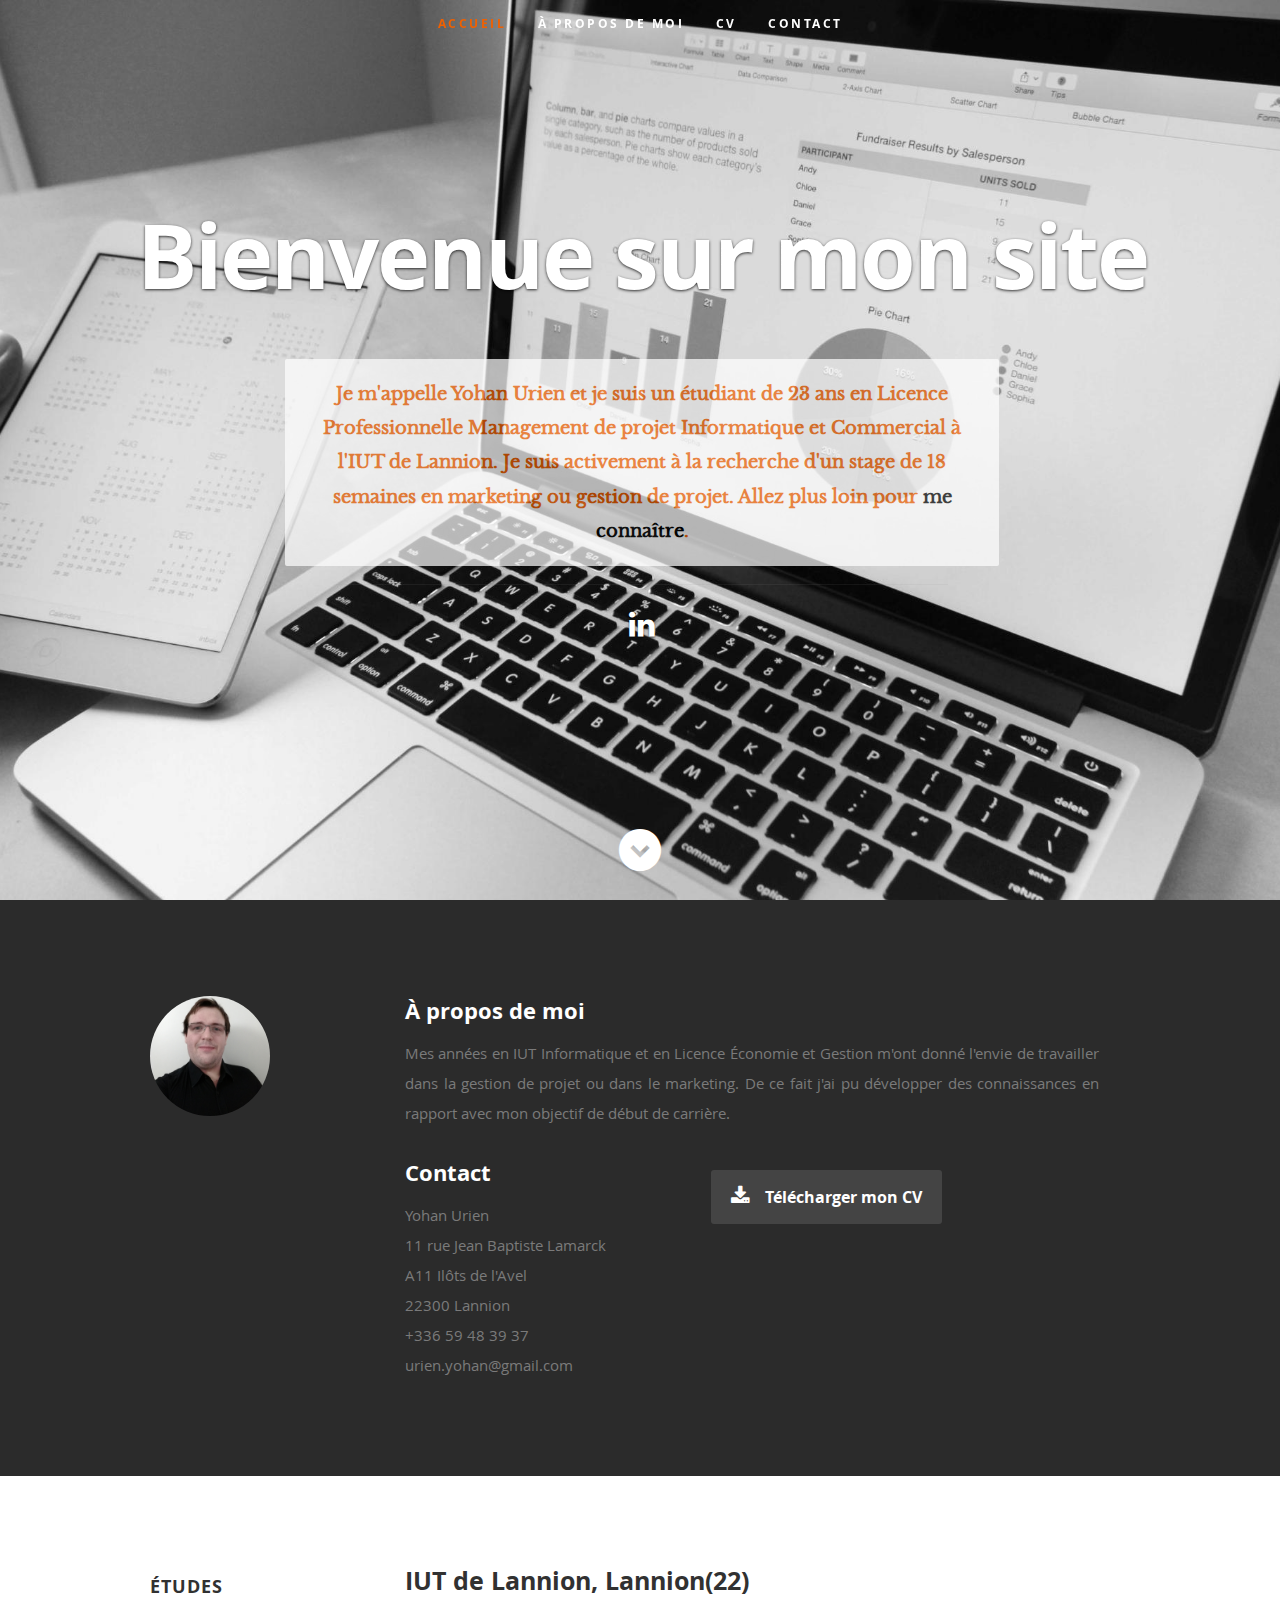
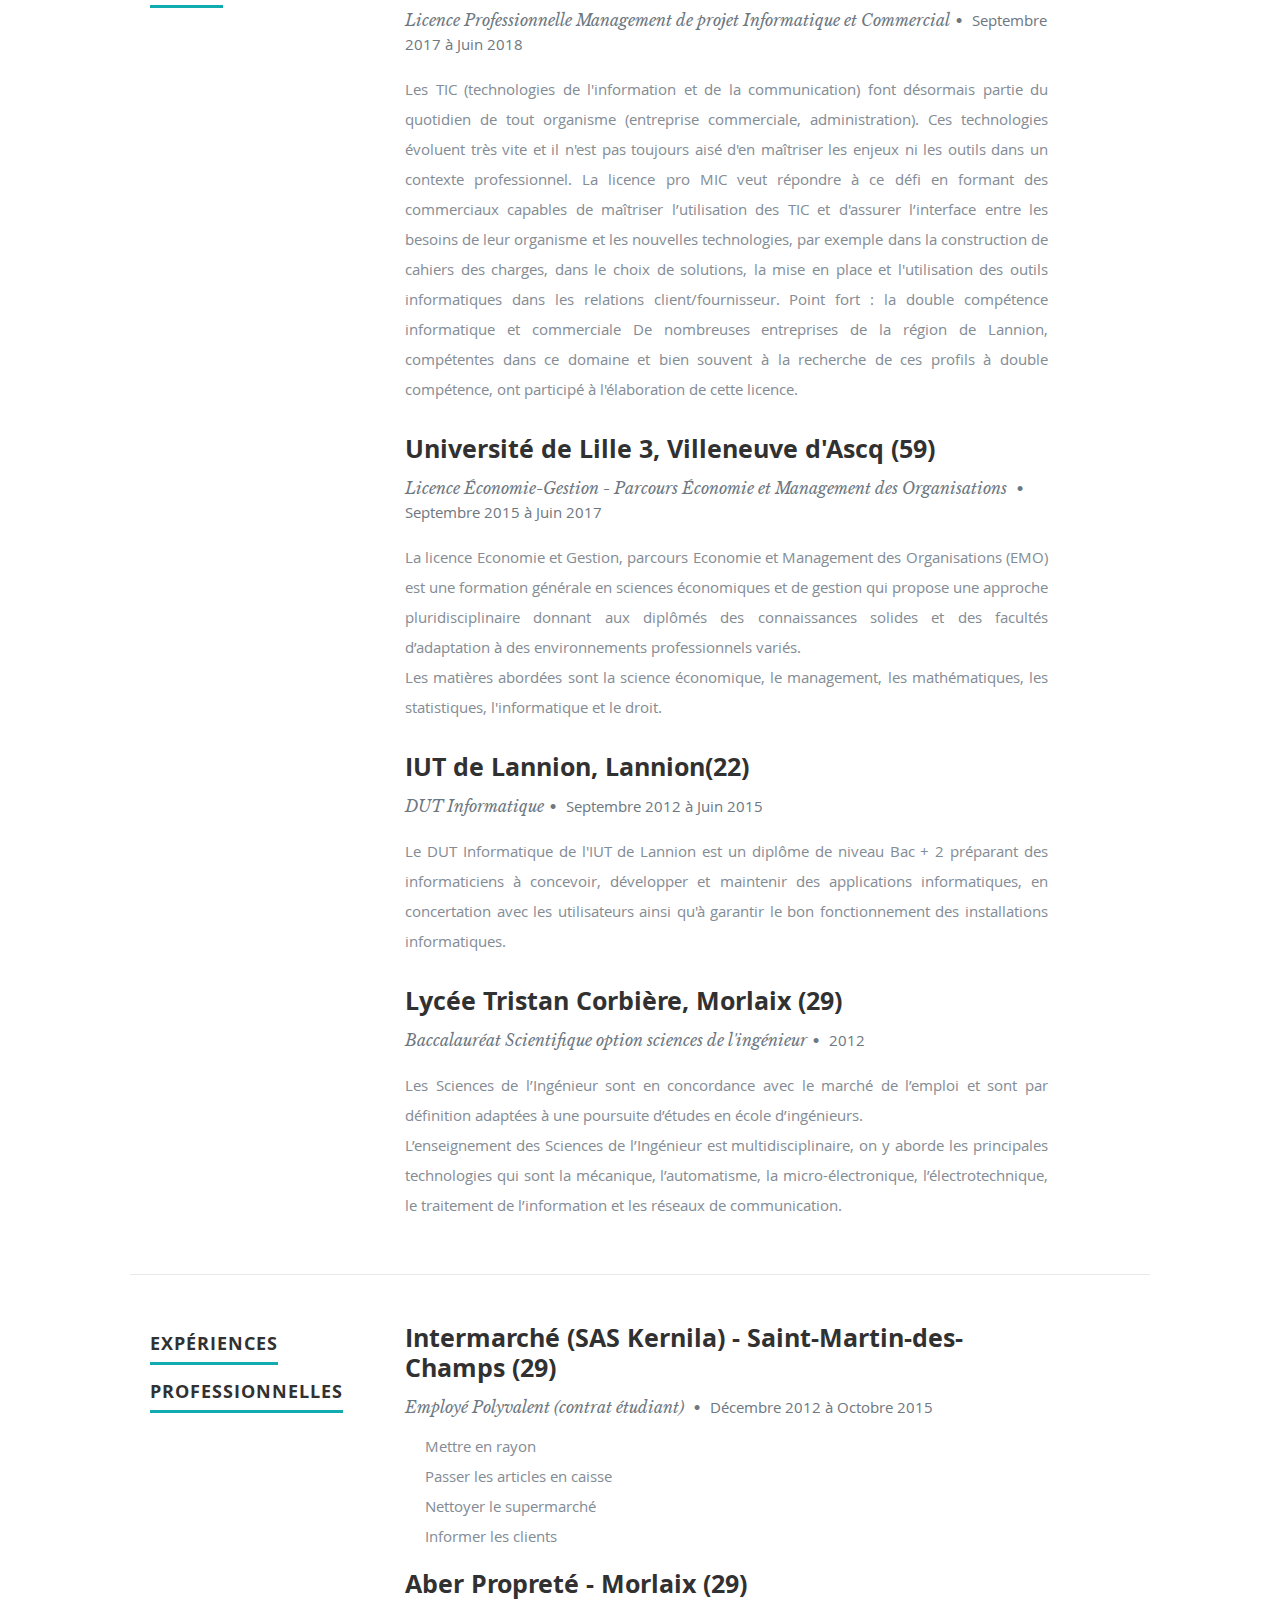
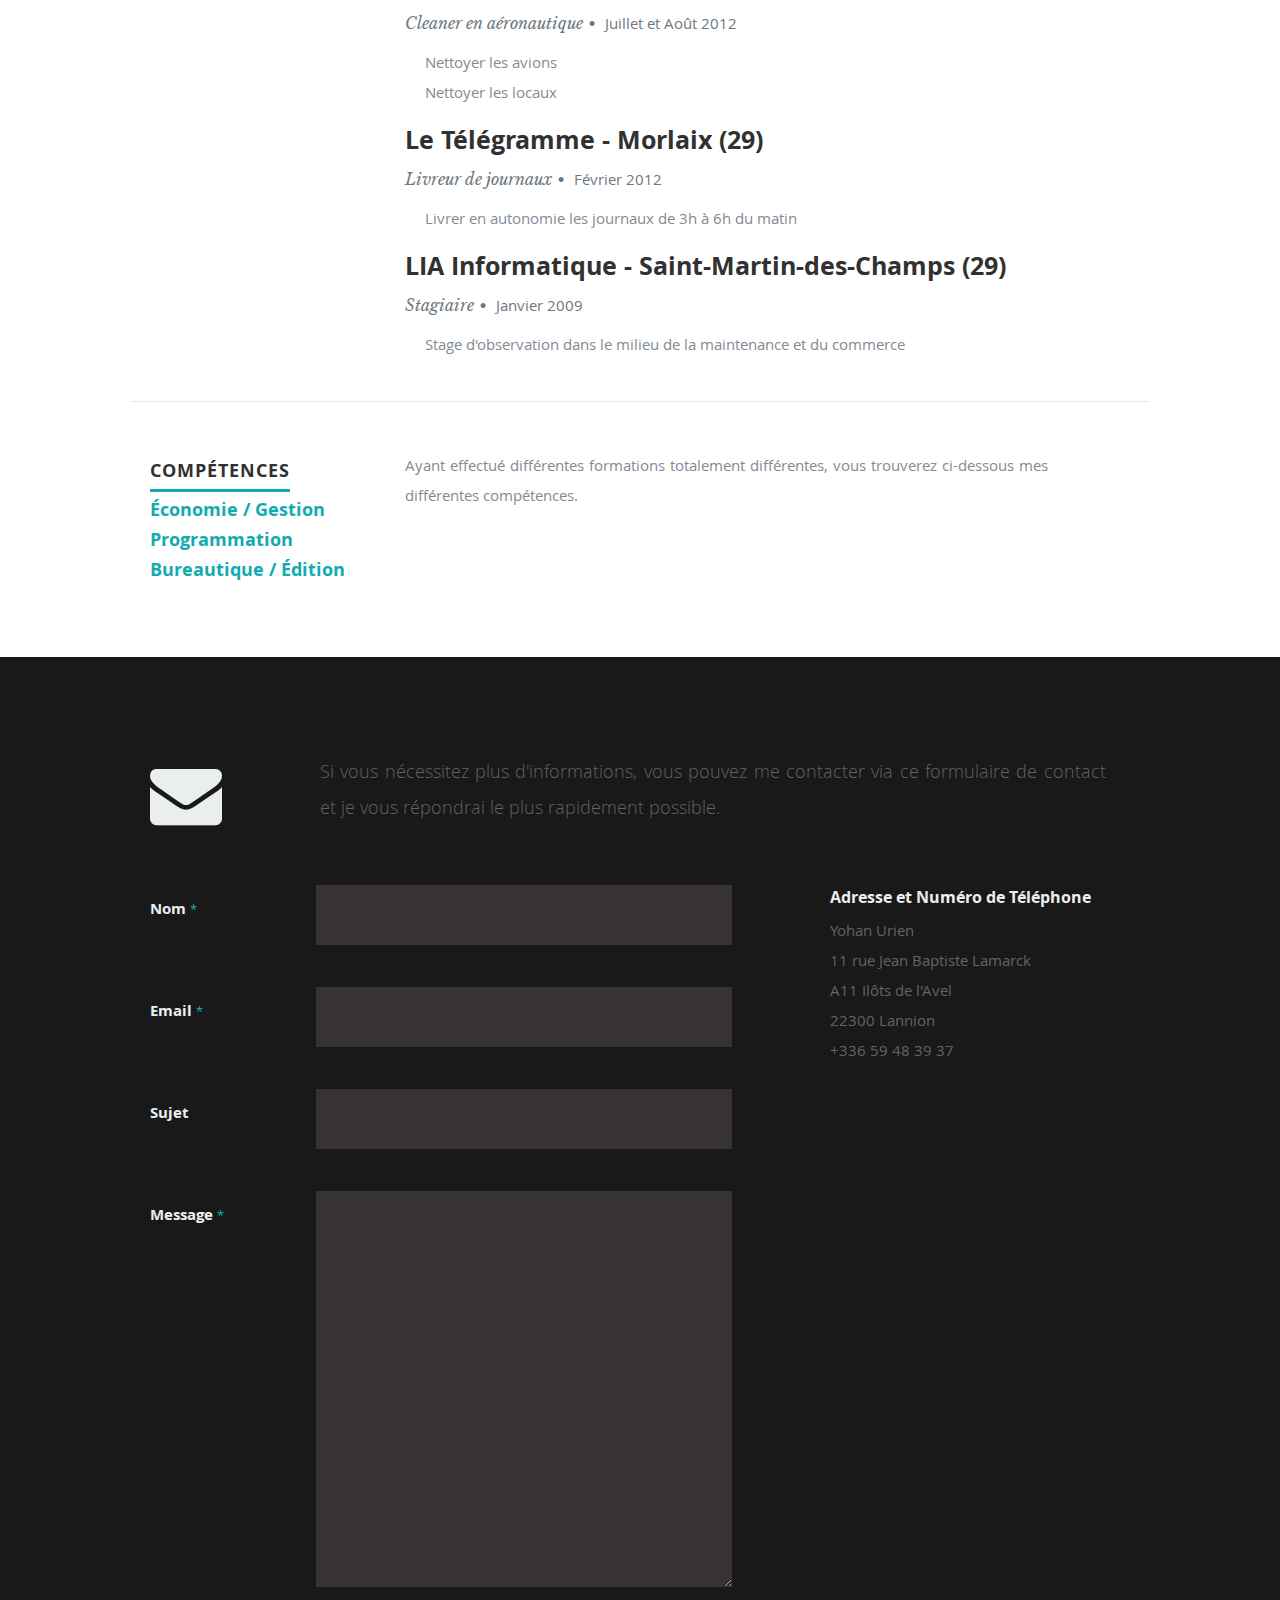
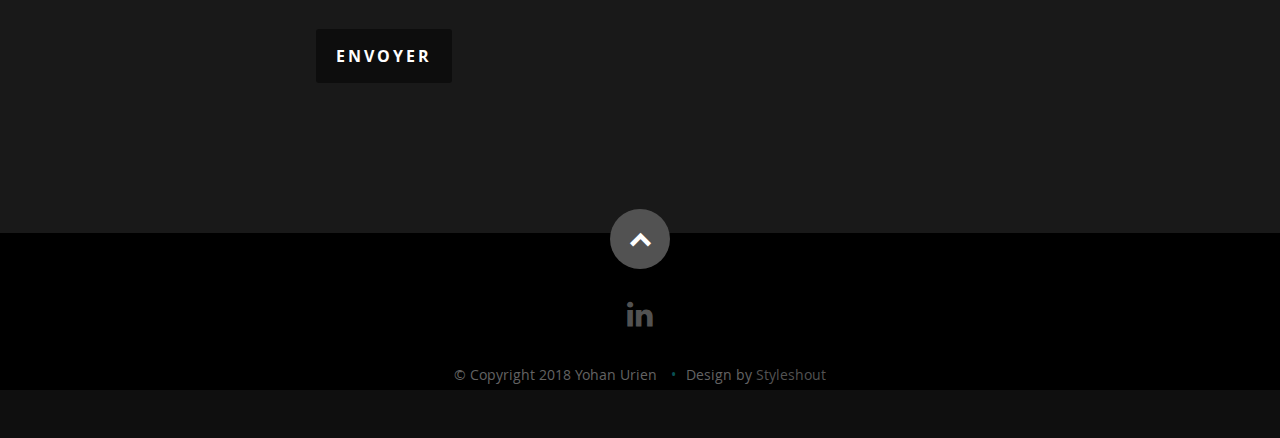
<file: index.html>
<!DOCTYPE html>
<!--[if lt IE 8 ]><html class="no-js ie ie7" lang="en"> <![endif]-->
<!--[if IE 8 ]><html class="no-js ie ie8" lang="en"> <![endif]-->
<!--[if (gte IE 8)|!(IE)]><!--><html class="no-js" lang="en"> <!--<![endif]-->
<head>

   <!--- Basic Page Needs
   ================================================== -->
   <meta charset="utf-8">
	<title>Site de Yohan Urien</title>
	<meta name="description" content="">
	<meta name="author" content="">

   <!-- Mobile Specific Metas
   ================================================== -->
	<meta name="viewport" content="width=device-width, initial-scale=1, maximum-scale=1">

	<!-- CSS
    ================================================== -->
   <link rel="stylesheet" href="css/default.css">
   <link rel="stylesheet" href="css/layout.css">
   <link rel="stylesheet" href="css/media-queries.css">
   <link rel="stylesheet" href="css/magnific-popup.css">

   <!-- Script
   ================================================== -->
	<script src="js/modernizr.js"></script>

   <!-- Favicons
	================================================== -->
	<link rel="shortcut icon" href="favicon.png" >

</head>

<body>

   <!-- Header
   ================================================== -->
   <header id="home">

      <nav id="nav-wrap">

         <a class="mobile-btn" href="#nav-wrap" title="Show navigation">Show navigation</a>
	      <a class="mobile-btn" href="#" title="Hide navigation">Hide navigation</a>

         <ul id="nav" class="nav">
            <li class="current"><a class="smoothscroll" href="#home">Accueil</a></li>
            <li><a class="smoothscroll" href="#about">À propos de moi</a></li>
	         <li><a class="smoothscroll" href="#resume">CV</a></li>
            <!--<li><a class="smoothscroll" href="#portfolio">Projets</a></li>
            <li><a class="smoothscroll" href="#testimonials">Testimonials</a></li>-->
            <li><a class="smoothscroll" href="#contact">Contact</a></li>
         </ul> <!-- end #nav -->

      </nav> <!-- end #nav-wrap -->

      <div class="row banner">
         <div class="banner-text">
            <h1 class="responsive-headline">Bienvenue sur mon site</h1>
            <h3>Je m'appelle Yohan Urien et je suis un étudiant de 23 ans en Licence Professionnelle Management de projet Informatique
		    		et Commercial à l'IUT de Lannion. Je suis activement à la recherche d'un stage de 18 semaines
		    		en marketing ou gestion de projet. Allez plus loin pour 
		    <a class="smoothscroll" href="#about">me connaître</a>.</h3>
            <hr />
            <ul class="social">
              <!-- <li><a href="https://www.facebook.com/yohan.urien"><i class="fa fa-facebook"></i></a></li>-->
               <!--<li><a href="https://twitter.com/yohan_urien"><i class="fa fa-twitter"></i></a></li>-->
               <!--<li><a href="#"><i class="fa fa-google-plus"></i></a></li>-->
               <li><a href="https://fr.linkedin.com/in/yohan-urien-6b908885"><i class="fa fa-linkedin"></i></a></li>
               <!--<li><a href="#"><i class="fa fa-instagram"></i></a></li>-->
               <!--<li><a href="#"><i class="fa fa-dribbble"></i></a></li>-->
               <!--<li><a href="#"><i class="fa fa-skype"></i></a></li>-->
            </ul>
         </div>
      </div>

      <p class="scrolldown">
         <a class="smoothscroll" href="#about"><i class="icon-down-circle"></i></a>
      </p>

   </header> <!-- Header End -->


   <!-- About Section
   ================================================== -->
   <section id="about">

      <div class="row">

         <div class="three columns">

            <img class="profile-pic"  src="images/profilepic.jpg" alt="" />

         </div>

         <div class="nine columns main-col">

            <h2>À propos de moi</h2>

            <p align="justify">Mes années en IUT Informatique et en Licence Économie et Gestion m'ont donné l'envie de
		    travailler dans la gestion de projet ou dans le marketing. De ce fait j'ai pu développer des connaissances
		    en rapport avec mon objectif de début de carrière.
            </p>

            <div class="row">

               <div class="columns contact-details">

                  <h2>Contact</h2>
                  <p class="address">
						   <span>Yohan Urien</span><br>
						   <span>11 rue Jean Baptiste Lamarck<br>
							  A11 Ilôts de l'Avel<br>
						         22300 Lannion
                     </span><br>
						   <span>+336 59 48 39 37</span><br>
                     <span>urien.yohan@gmail.com</span>
					   </p>

               </div>

               <div class="columns download">
                  <p>
                     <a href="./ressources/cv.pdf" target="_blank" class="button"><i class="fa fa-download"></i>Télécharger mon CV</a>
                  </p>
               </div>

            </div> <!-- end row -->

         </div> <!-- end .main-col -->

      </div>

   </section> <!-- About Section End-->


   <!-- Resume Section
   ================================================== -->
   <section id="resume">

      <!-- Education
      ----------------------------------------------- -->
      <div class="row education">

         <div class="three columns header-col">
            <h1><span>Études</span></h1>
         </div>

         <div class="nine columns main-col">
		 
	<div class="row item">

               <div class="twelve columns">

                  <h3>IUT de Lannion, Lannion(22)</h3>
                  <p class="info">Licence Professionnelle Management de projet Informatique et Commercial<span>&bull;</span> <em class="date">Septembre 2017 à Juin 2018</em></p>

                  <p align='justify'>
 			Les TIC (technologies de l'information et de la communication) font désormais partie du quotidien de tout organisme 
			  (entreprise commerciale, administration). Ces technologies évoluent très vite et il n'est pas toujours
			  aisé d'en maîtriser les enjeux ni les outils dans un contexte professionnel.

			La licence pro MIC veut répondre à ce défi en formant des commerciaux capables de maîtriser l’utilisation
			  des TIC et d'assurer l’interface entre les besoins de leur organisme et les nouvelles technologies, 
			  par exemple dans la construction de cahiers des charges, dans le choix de solutions, la mise en place 
			  et l'utilisation des outils informatiques dans les relations client/fournisseur.

			Point fort : la double compétence informatique et commerciale
			De nombreuses entreprises de la région de Lannion, compétentes dans ce domaine et bien souvent à la 
			  recherche de ces profils à double compétence, ont participé à l'élaboration de cette licence.

		       </p>
               </div>
		</div>

            <div class="row item">

               <div class="twelve columns">

                  <h3>Université de Lille 3, Villeneuve d'Ascq (59)</h3>
                  <p class="info">Licence Économie-Gestion - Parcours Économie et Management des Organisations <span>&bull;</span> <em class="date">Septembre 2015 à Juin 2017</em></p>

                  <p align='justify'>
                  La licence Economie et Gestion, parcours Economie et Management des Organisations (EMO) est une formation générale
				  en sciences économiques et de gestion qui propose une approche pluridisciplinaire donnant aux diplômés des connaissances
				  solides et des facultés d’adaptation à des environnements professionnels variés. <br>
				  Les matières abordées sont la science économique, le management, les mathématiques, les statistiques, l'informatique et le droit.
                  </p>

               </div>

            </div> <!-- item end -->

            <div class="row item">

               <div class="twelve columns">

                  <h3>IUT de Lannion, Lannion(22)</h3>
                  <p class="info">DUT Informatique<span>&bull;</span> <em class="date">Septembre 2012 à Juin 2015</em></p>

                  <p align='justify'>
                  Le DUT Informatique de l'IUT de Lannion est un diplôme de niveau Bac + 2 préparant des informaticiens à concevoir,
				  développer et maintenir des applications informatiques, en concertation avec les utilisateurs ainsi qu'à garantir
				  le bon fonctionnement des installations informatiques.
                  </p>

               </div>

            </div> <!-- item end -->
			            <div class="row item">

               <div class="twelve columns">

                  <h3>Lycée Tristan Corbière, Morlaix (29)</h3>
                  <p class="info">Baccalauréat Scientifique option sciences de l'ingénieur<span>&bull;</span> <em class="date">2012</em></p>

                  <p align='justify'>
                  Les Sciences de l’Ingénieur sont en concordance avec le marché de l’emploi et sont par définition adaptées à une poursuite d’études en école d’ingénieurs. <br>
				  L’enseignement des Sciences de l’Ingénieur est multidisciplinaire, on y aborde les principales technologies qui sont la mécanique, l’automatisme, la micro-électronique, 
				  l’électrotechnique, le traitement de l’information et les réseaux de communication.
                  </p>

               </div>

            </div> <!-- item end -->

         </div> <!-- main-col end -->

      </div> <!-- End Education -->


      <!-- Work
      ----------------------------------------------- -->
      <div class="row work">

         <div class="three columns header-col">
            <h1><span>Expériences<br><br>Professionnelles</span></h1>
         </div>

         <div class="nine columns main-col">

            <div class="row item">

               <div class="twelve columns">

                  <h3>Intermarché (SAS Kernila) - Saint-Martin-des-Champs (29)</h3>
                  <p class="info">Employé Polyvalent (contrat étudiant) <span>&bull;</span> <em class="date">Décembre 2012 à Octobre 2015</em></p>

                  <ul>
					<li><dd>Mettre en rayon</li>
					<li><dd>Passer les articles en caisse</li>
					<li><dd>Nettoyer le supermarché</li>
					<li><dd>Informer les clients</li>
                  </ul>

               </div>

            </div> <!-- item end -->

            <div class="row item">

               <div class="twelve columns">

                  <h3>Aber Propreté - Morlaix (29)</h3>
                  <p class="info">Cleaner en aéronautique<span>&bull;</span> <em class="date">Juillet et Août 2012</em></p>

                  <ul>
                  <li><dd>Nettoyer les avions</li>
				  <li><dd>Nettoyer les locaux</li>
                  </ul>

               </div>

            </div> <!-- item end -->
			<div class="row item">

               <div class="twelve columns">

                  <h3>Le Télégramme - Morlaix (29)</h3>
                  <p class="info">Livreur de journaux<span>&bull;</span> <em class="date">Février 2012</em></p>

                  <ul>
                  <li><dd>Livrer en autonomie les journaux de 3h à 6h du matin</li>
                  </ul>

               </div>

            </div> <!-- item end -->
			<div class="row item">

               <div class="twelve columns">

                  <h3>LIA Informatique - Saint-Martin-des-Champs (29)</h3>
                  <p class="info">Stagiaire<span>&bull;</span> <em class="date">Janvier 2009</em></p>

                  <ul>
                  <li><dd>Stage d'observation dans le milieu de la maintenance et du commerce</li>
                  </ul>

               </div>

            </div> <!-- item end -->

         </div> <!-- main-col end -->

      </div> <!-- End Work -->


      <!-- Skills
      ----------------------------------------------- -->
	  
      <div class="row skill">

         <div class="three columns header-col">
            <h1><span>Compétences</span></h1>
			<h5><span><a href="" onclick="javascript:visibilite('id1'); return false;">Économie / Gestion</a></span></h5>
			<h5><span><a href="" onclick="javascript:visibilite('id2'); return false;">Programmation</a></span></h5>
			<h5><span><a href="" onclick="javascript:visibilite('id3'); return false;">Bureautique / Édition</a></span></h5>

         </div>

        <div class="nine columns main-col">

            <p align='justify'>Ayant effectué différentes formations totalement différentes, vous trouverez
			ci-dessous mes différentes compétences.
            </p>

						<div class="bars" id="id1" style=display:none>

							<ul class="skills">
								<li><span class="bar-expand microec"></span><em>Microéconomie</em></li>
								<li><span class="bar-expand macroec"></span><em>Macroéconomie</em></li>
								<li><span class="bar-expand gestionComm"></span><em>Gestion Commerciale</em></li>
								<li><span class="bar-expand managementEnt"></span><em>Management d'entreprise</em></li>
								<li><span class="bar-expand comptaEnt"></span><em>Comptabilité des entreprises</em></li><br>
							</ul>

						</div><!-- end skill-bars -->
						
						<div class="bars" id="id2" style=display:none>

							<ul class="skills">
								<li><span class="bar-expand wordpress"></span><em>Wordpress</em></li>
								<li><span class="bar-expand css"></span><em>CSS</em></li>
								<li><span class="bar-expand html5"></span><em>HTML5</em></li>
								<li><span class="bar-expand jquery"></span><em>Javascript/jQuery</em></li><br>
								<li><span class="bar-expand php"></span><em>PHP</em></li><br>
								<li><span class="bar-expand java"></span><em>Java</em></li><br>
								<li><span class="bar-expand c"></span><em>C</em></li><br>
								<li><span class="bar-expand bash"></span><em>Bash</em></li><br>
								<li><span class="bar-expand python"></span><em>Python</em></li><br>

							</ul>

						</div><!-- end skill-bars -->
						
						<div class="bars" id="id3" style=display:none>

							<ul class="skills">
								<li><span class="bar-expand mWord"></span><em>Microsoft Word</em></li>
								<li><span class="bar-expand mExcel"></span><em>Microsoft Excel</em></li>
								<li><span class="bar-expand mPowerpoint"></span><em>Microsoft Powerpoint</em></li>
								<li><span class="bar-expand photoshop"></span><em>Photoshop</em></li>
								<li><span class="bar-expand adobe-premiere"></span><em>Adobe Premiere Pro</em></li><br>
							</ul>

						</div><!-- end skill-bars -->


			</div> <!-- main-col end -->

      </div> <!-- End skills -->

   </section> <!-- Resume Section End-->




   <!-- Contact Section
   ================================================== -->
   <section id="contact">

         <div class="row section-head">

            <div class="two columns header-col">

               <h1><span>Contactez moi.</span></h1>

            </div>

            <div class="ten columns">

                  <p class="lead" align="justify">Si vous nécessitez plus d'informations, vous pouvez me contacter via ce 
				  formulaire de contact et je vous répondrai le plus rapidement possible.
                  </p>

            </div>

         </div>

         <div class="row">

            <div class="eight columns">

               <!-- form -->
               <form action="" method="post" id="contactForm" name="contactForm">
					<fieldset>

                  <div>
						   <label for="contactName">Nom <span class="required">*</span></label>
						   <input type="text" value="" size="35" id="contactName" name="contactName">
                  </div>

                  <div>
						   <label for="contactEmail">Email <span class="required">*</span></label>
						   <input type="text" value="" size="35" id="contactEmail" name="contactEmail">
                  </div>

                  <div>
						   <label for="contactSubject">Sujet</label>
						   <input type="text" value="" size="35" id="contactSubject" name="contactSubject">
                  </div>

                  <div>
                     <label for="contactMessage">Message <span class="required">*</span></label>
                     <textarea cols="50" rows="15" id="contactMessage" name="contactMessage"></textarea>
                  </div>

                  <div>
                     <button class="submit">Envoyer</button>
                     <span id="image-loader">
                        <img alt="" src="images/loader.gif">
                     </span>
                  </div>

					</fieldset>
				   </form> <!-- Form End -->

               <!-- contact-warning -->
               <div id="message-warning"> Erreur lors de l'envoi</div>
               <!-- contact-success -->
				   <div id="message-success">
                  <i class="fa fa-check"></i>Votre message a été envoyé !<br>
				   </div>

            </div>


            <aside class="four columns footer-widgets">

               <div class="widget widget_contact">

					   <h4>Adresse et Numéro de Téléphone</h4>
					   <p class="address">
						   Yohan Urien<br>
						   11 rue Jean Baptiste Lamarck<br>
						   A11 Ilôts de l'Avel<br>
						   22300 Lannion<br>
						   <span>+336 59 48 39 37</span>
					   </p>
		  		     </h4>

				   </div>

               <!--<div class="widget widget_tweets">

                  <h4 class="widget-title">Latest Tweets</h4>

                  <ul id="twitter">
                     <li>
                        <span>
                        This is Photoshop's version  of Lorem Ipsum. Proin gravida nibh vel velit auctor aliquet.
                        Aenean sollicitudin, lorem quis bibendum auctor, nisi elit consequat ipsum
                        <a href="#">http://t.co/CGIrdxIlI3</a>
                        </span>
                        <b><a href="#">2 Days Ago</a></b>
                     </li>
                     <li>
                        <span>
                        Sed ut perspiciatis unde omnis iste natus error sit voluptatem accusantium doloremque laudantium, totam rem aperiam,
                        eaque ipsa quae ab illo inventore veritatis et quasi
                        <a href="#">http://t.co/CGIrdxIlI3</a>
                        </span>
                        <b><a href="#">3 Days Ago</a></b>
                     </li>
                  </ul>

		         </div>-->

            </aside>

      </div>

   </section> <!-- Contact Section End-->


   <!-- footer
   ================================================== -->
   <footer>

      <div class="row">

         <div class="twelve columns">

            <ul class="social-links">
               <!--<li><a href="https://www.facebook.com/yohan.urien"><i class="fa fa-facebook"></i></a></li>-->
               <!--<li><a href="https://twitter.com/yohan_urien"><i class="fa fa-twitter"></i></a></li>-->
               <!--<li><a href="#"><i class="fa fa-google-plus"></i></a></li>-->
               <li><a href="https://fr.linkedin.com/in/yohan-urien-6b908885"><i class="fa fa-linkedin"></i></a></li>
               <!--<li><a href="#"><i class="fa fa-instagram"></i></a></li>-->
               <!--<li><a href="#"><i class="fa fa-dribbble"></i></a></li>-->
               <!--<li><a href="#"><i class="fa fa-skype"></i></a></li>-->
            </ul>

            <ul class="copyright">
               <li>&copy; Copyright 2018 Yohan Urien</li>
               <li>Design by <a title="Styleshout" href="http://www.styleshout.com/">Styleshout</a></li>   
            </ul>

         </div>

         <div id="go-top"><a class="smoothscroll" title="Back to Top" href="#home"><i class="icon-up-open"></i></a></div>

      </div>

   </footer> <!-- Footer End-->

   <!-- Java Script
   ================================================== -->
   <script src="http://ajax.googleapis.com/ajax/libs/jquery/1.10.2/jquery.min.js"></script>
   <script>window.jQuery || document.write('<script src="js/jquery-1.10.2.min.js"><\/script>')</script>
   <script type="text/javascript" src="js/jquery-migrate-1.2.1.min.js"></script>

   <script src="js/jquery.flexslider.js"></script>
   <script src="js/waypoints.js"></script>
   <script src="js/jquery.fittext.js"></script>
   <script src="js/magnific-popup.js"></script>
   <script src="js/init.js"></script>

</body>

</html>
</file>
<file: css/default.css>
/*
=====================================================================
*   Ceevee v1.0 Default Stylesheet
*   url: styleshout.com
*   03-17-2014
=====================================================================

TOC:
a. Webfonts and Icon fonts
b. Reset
c. Default Styles
   1. Basic
   2. Typography
   3. Links
   4. Images
   5. Buttons
   6. Forms
d. Grid
e. Others
   1. Clearing
   2. Misc

=====================================================================  */

/* ------------------------------------------------------------------ */
/* a. Webfonts and Icon fonts
 ------------------------------------------------------------------ */

@import url("fonts.css");
@import url("fontello/css/fontello.css");
@import url("font-awesome/css/font-awesome.min.css");

/* ------------------------------------------------------------------
/* b. Reset
      Adapted from:
      Normalize.css - https://github.com/necolas/normalize.css/
      HTML5 Doctor Reset - html5doctor.com/html-5-reset-stylesheet/
/* ------------------------------------------------------------------ */

html, body, div, span, object, iframe,
h1, h2, h3, h4, h5, h6, p, blockquote, pre,
abbr, address, cite, code,
del, dfn, em, img, ins, kbd, q, samp,
small, strong, sub, sup, var,
b, i,
dl, dt, dd, ol, ul, li,
fieldset, form, label, legend,
table, caption, tbody, tfoot, thead, tr, th, td,
article, aside, canvas, details, figcaption, figure,
footer, header, hgroup, menu, nav, section, summary,
time, mark, audio, video {
   margin: 0;
   padding: 0;
   border: 0;
   outline: 0;
   font-size: 100%;
   vertical-align: baseline;
   background: transparent;
}

/* Countdown ----------------------------------------------------------------------------------------------*/
	
/* ----------------------------------------------------------------------------------------------------------------- */


article,aside,details,figcaption,figure,
footer,header,hgroup,menu,nav,section {
   display: block;
}

audio,
canvas,
video {
   display: inline-block;
}

audio:not([controls]) {
   display: none;
   height: 0;
}

[hidden] { display: none; }

code, kbd, pre, samp {
   font-family: monospace, serif;
   font-size: 1em;
}

pre {
   white-space: pre;
   white-space: pre-wrap;
   word-wrap: break-word;
}

blockquote, q { quotes: &#8220 &#8220; }

blockquote:before, blockquote:after,
q:before, q:after {
   content: '';
   content: none;
}

ins {
   background-color: #ff9;
   color: #000;
   text-decoration: none;
}

mark {
   background-color: #A7F4F6;
   color: #555;
}

del { text-decoration: line-through; }

abbr[title], dfn[title] {
   border-bottom: 1px dotted;
   cursor: help;
}

table {
   border-collapse: collapse;
   border-spacing: 0;
}


/* ------------------------------------------------------------------ */
/* c. Default and Basic Styles
      Adapted from:
      Skeleton CSS Framework - http://www.getskeleton.com/
      Typeplate Typographic Starter Kit - http://typeplate.com/
/* ------------------------------------------------------------------ */

/*  1. Basic  ------------------------------------------------------- */

*,
*:before,
*:after {
   -moz-box-sizing: border-box;
   -webkit-box-sizing: border-box;
   box-sizing: border-box;
}

html {
   font-size: 62.5%;
   -webkit-font-smoothing: antialiased;
}

body {
   background: #fff;
   font-family: 'opensans-regular', sans-serif;
   font-weight: normal;
   font-size: 15px;
   line-height: 30px;
	color: #838C95;

   -webkit-font-smoothing: antialiased; /* Fix for webkit rendering */
	-webkit-text-size-adjust: 100%;
}

/*  2. Typography
       Vertical rhythm with leading derived from 6
--------------------------------------------------------------------- */

h1, h2, h3, h4, h5, h6 {
   color: #313131;
	font-family: 'opensans-bold', sans-serif;
   font-weight: normal;
}
h1 a, h2 a, h3 a, h4 a, h5 a, h6 a { font-weight: inherit; }
h1 { font-size: 38px; line-height: 42px; margin-bottom: 12px; letter-spacing: -1px; }
h2 { font-size: 28px; line-height: 36px; margin-bottom: 6px; }
h3 { font-size: 22px; line-height: 30px; margin-bottom: 12px; }
h4 { font-size: 20px; line-height: 30px; margin-bottom: 6px; }
h5 { font-size: 18px; line-height: 30px; }
h6 { font-size: 14px; line-height: 30px; }
.subheader { }

p { margin: 0 0 30px 0; }
p img { margin: 0; }
p.lead {
   font: 19px/36px 'opensans-light', sans-serif;
   margin-bottom: 18px;
}

/* for 'em' and 'strong' tags, font-size and line-height should be same with
the body tag due to rendering problems in some browsers */
em { font: 15px/30px 'opensans-italic', sans-serif; }
strong, b { font: 15px/30px 'opensans-bold', sans-serif; }
small { font-size: 11px; line-height: inherit; }

/*	Blockquotes */
blockquote {
   margin: 30px 0px;
   padding-left: 40px;
   position: relative;
}
blockquote:before {
   content: "\201C";
   opacity: 0.45;
   font-size: 80px;
   line-height: 0px;
   margin: 0;
   font-family: arial, sans-serif;

   position: absolute;
   top:  30px;
	left: 0;
}
blockquote p {
   font-family: 'librebaskerville-italic', serif;
   padding: 0;
   font-size: 18px;
   line-height: 36px;
}
blockquote cite {
   display: block;
   font-size: 12px;
   font-style: normal;
   line-height: 18px;
}
blockquote cite:before { content: "\2014 \0020"; }
blockquote cite a,
blockquote cite a:visited { color: #8B9798; border: none }

/* ---------------------------------------------------------------------
/*  Pull Quotes Markup
/*
    <aside class="pull-quote">
		<blockquote>
			<p></p>
		</blockquote>
	 </aside>
/*
/* --------------------------------------------------------------------- */
.pull-quote {
   position: relative;
	padding: 18px 30px 18px 0px;
}
.pull-quote:before,
.pull-quote:after {
	height: 1em;
	opacity: 0.45;
	position: absolute;
	font-size: 80px;
   font-family: Arial, Sans-Serif;
}
.pull-quote:before {
	content: "\201C";
	top:  33px;
	left: 0;
}
.pull-quote:after {
	content: '\201D';
	bottom: -33px;
	right: 0;
}
.pull-quote blockquote {
   margin: 0;
}
.pull-quote blockquote:before {
   content: none;
}

/* Abbreviations */
abbr {
   font-family: 'opensans-bold', sans-serif;
	font-variant: small-caps;
	text-transform: lowercase;
   letter-spacing: .5px;
	color: gray;
}
abbr:hover { cursor: help; }

/* drop cap */
.drop-cap:first-letter {
	float: left;
	margin: 0;
	padding: 14px 6px 0 0;
	font-size: 84px;
	font-family: /* Copperplate */ 'opensans-bold', sans-serif;
   line-height: 60px;
	text-indent: 0;
	background: transparent;
	color: inherit;
}

hr { border: solid #E3E3E3; border-width: 1px 0 0; clear: both; margin: 11px 0 30px; height: 0; }


/*  3. Links  ------------------------------------------------------- */

a, a:visited {
   text-decoration: none;
   outline: 0;
   color: #11ABB0;

   -webkit-transition: color .3s ease-in-out;
   -moz-transition: color .3s ease-in-out;
   -o-transition: color .3s ease-in-out;
   transition: color .3s ease-in-out;
}
a:hover, a:focus { color: #313131; }
p a, p a:visited { line-height: inherit; }


/*  4. List  --------------------------------------------------------- */

ul, ol { margin-bottom: 24px; margin-top: 12px; }
ul { list-style: none outside; }
ol { list-style: decimal; }
ol, ul.square, ul.circle, ul.disc { margin-left: 30px; }
ul.square { list-style: square outside; }
ul.circle { list-style: circle outside; }
ul.disc { list-style: disc outside; }
ul ul, ul ol,
ol ol, ol ul { margin: 6px 0 6px 30px; }
ul ul li, ul ol li,
ol ol li, ol ul li { margin-bottom: 6px; }
li { line-height: 18px; margin-bottom: 12px; }
ul.large li { }
li p { }

/* ---------------------------------------------------------------------
/*  Stats Tab Markup

    <ul class="stats-tabs">
		<li><a href="#">[value]<b>[name]</b></a></li>
	 </ul>

    Extend this object into your markup.
/*
/* --------------------------------------------------------------------- */
.stats-tabs {
   padding: 0;
   margin: 24px 0;
}
.stats-tabs li {
	display: inline-block;
	margin: 0 10px 18px 0;
	padding: 0 10px 0 0;
	border-right: 1px solid #ccc;
}
.stats-tabs li:last-child {
	margin: 0;
	padding: 0;
	border: none;
}
.stats-tabs li a {
	display: inline-block;
	font-size: 22px;
	font-family: 'opensans-bold', sans-serif;
   border: none;
   color: #313131;
}
.stats-tabs li a:hover {
   color:#11ABB0;
}
.stats-tabs li a b {
	display: block;
	margin: 6px 0 0 0;
	font-size: 13px;
	font-family: 'opensans-regular', sans-serif;
   color: #8B9798;
}

/* definition list */
dl { margin: 12px 0; }
dt { margin: 0; color:#11ABB0; }
dd { margin: 0 0 0 20px; }

/* Lining Definition Style Markup */
.lining dt,
.lining dd {
	display: inline;
	margin: 0;
}
.lining dt + dt:before,
.lining dd + dt:before {
	content: "\A";
	white-space: pre;
}
.lining dd + dd:before {
	content: ", ";
}
.lining dd:before {
	content: ": ";
	margin-left: -0.2em;
}

/* Dictionary Definition Style Markup */
.dictionary-style dt {
	display: inline;
	counter-reset: definitions;
}
.dictionary-style dt + dt:before {
	content: ", ";
	margin-left: -0.2em;
}
.dictionary-style dd {
	display: block;
	counter-increment: definitions;
}
.dictionary-style dd:before {
	content: counter(definitions, decimal) ". ";
}

/* Pagination */
.pagination {
   margin: 36px auto;
   text-align: center;
}
.pagination ul li {
   display: inline-block;
   margin: 0;
   padding: 0;
}
.pagination .page-numbers {
   font: 15px/18px 'opensans-bold', sans-serif;
   display: inline-block;
   padding: 6px 10px;
   margin-right: 3px;
   margin-bottom: 6px;
	color: #6E757C;
	background-color: #E6E8EB;

	-webkit-transition: all 200ms ease-in-out;
	-moz-transition: all 200ms ease-in-out;
	-o-transition: all 200ms ease-in-out;
	-ms-transition: all 200ms ease-in-out;
	transition: all 200ms ease-in-out;

   -moz-border-radius: 3px;
   -webkit-border-radius: 3px;
   -khtml-border-radius: 3px;
	border-radius: 3px;
}
.pagination .page-numbers:hover {
   background: #838A91;
   color: #fff;
}
.pagination .current,
.pagination .current:hover {
   background-color: #11ABB0;
   color: #fff;
}
.pagination .inactive,
.pagination .inactive:hover {
   background-color: #E6E8EB;
	color: #A9ADB2;
}
.pagination .prev, .pagination .next {}

/*  5. Images  --------------------------------------------------------- */

img {
   max-width: 100%;
   height: auto;
}
img.pull-right { margin: 12px 0px 0px 18px; }
img.pull-left { margin: 12px 18px 0px 0px; }

/*  6. Buttons  --------------------------------------------------------- */

.button,
.button:visited,
button,
input[type="submit"],
input[type="reset"],
input[type="button"] {
   font: 16px/30px 'opensans-bold', sans-serif;
   background: #11ABB0;
   display: inline-block;
	text-decoration: none;
   letter-spacing: 0;
   color: #fff;
	padding: 12px 20px;
	margin-bottom: 18px;
   border: none;
   cursor: pointer;
   height: auto;

   -webkit-transition: all .2s ease-in-out;
	-moz-transition: all .2s ease-in-out;
	-o-transition: all .2s ease-in-out;
	-ms-transition: all .2s ease-in-out;
	transition: all .2s ease-in-out;

   -moz-border-radius: 3px;
   -webkit-border-radius: 3px;
   -khtml-border-radius: 3px;
   border-radius: 3px;
}

.button:hover,
button:hover,
input[type="submit"]:hover,
input[type="reset"]:hover,
input[type="button"]:hover {
   background: #3d4145;
   color: #fff;
}

.button:active,
button:active,
input[type="submit"]:active,
input[type="reset"]:active,
input[type="button"]:active {
   background: #3d4145;
   color: #fff;
}

.button.full-width,
button.full-width,
input[type="submit"].full-width,
input[type="reset"].full-width,
input[type="button"].full-width {
	width: 100%;
	padding-left: 0 !important;
	padding-right: 0 !important;
	text-align: center;
}

/* Fix for odd Mozilla border & padding issues */
button::-moz-focus-inner,
input::-moz-focus-inner {
    border: 0;
    padding: 0;
}


/*  7. Forms  --------------------------------------------------------- */

form { margin-bottom: 24px; }
fieldset { margin-bottom: 24px; }

input[type="text"],
input[type="password"],
input[type="email"],
textarea,
select {
   display: block;
   padding: 18px 15px;
   margin: 0 0 24px 0;
   border: 0;
   outline: none;
   vertical-align: middle;
   min-width: 225px;
	max-width: 100%;
   font-size: 15px;
   line-height: 24px;
	color: #647373;
	background: #D3D9D9;

}

/* select { padding: 0;
   width: 220px;
   } */

input[type="text"]:focus,
input[type="password"]:focus,
input[type="email"]:focus,
textarea:focus {
   color: #B3B7BC;
	background-color: #3d4145;
}

textarea { min-height: 220px; }

label,
legend {
   font: 16px/24px 'opensans-bold', sans-serif;
	margin: 12px 0;
   color: #3d4145;
   display: block;
}
label span,
legend span {
	color: #8B9798;
   font: 14px/24px 'opensans-regular', sans-serif;
}

input[type="checkbox"],
input[type="radio"] {
    font-size: 15px;
    color: #737373;
}

input[type="checkbox"] { display: inline; }

/* ------------------------------------------------------------------ */
/* d. Grid
---------------------------------------------------------------------
   gutter = 40px.
/* ------------------------------------------------------------------ */

/* default
--------------------------------------------------------------- */
.row {
   width: 96%;
   max-width: 1020px;
   margin: 0 auto;
}
/* fixed width for IE8 */
.ie .row { width: 1000px ; }

.narrow .row { max-width: 980px; }

.row .row { width: auto; max-width: none; margin: 0 -20px; }

/* row clearing */
.row:before,
.row:after {
    content: " ";
    display: table;
}
.row:after {
    clear: both;
}

.column, .columns {
   position: relative;
   padding: 0 20px;
   min-height: 1px;
   float: left;
}
.column.centered, .columns.centered  {
    float: none;
    margin: 0 auto;
}

/* removed gutters */
.row.collapsed > .column,
.row.collapsed > .columns,
.column.collapsed, .columns.collapsed  { padding: 0; }

[class*="column"] + [class*="column"]:last-child { float: right; }
[class*="column"] + [class*="column"].end { float: right; }

/* column widths */
.row .one         { width: 8.33333%; }
.row .two         { width: 16.66667%; }
.row .three       { width: 25%; }
.row .four        { width: 33.33333%; }
.row .five        { width: 41.66667%; }
.row .six         { width: 50%; }
.row .seven       { width: 58.33333%; }
.row .eight       { width: 66.66667%; }
.row .nine        { width: 75%; }
.row .ten         { width: 83.33333%; }
.row .eleven      { width: 91.66667%; }
.row .twelve      { width: 100%; }

/* Offsets */
.row .offset-1    { margin-left: 8.33333%; }
.row .offset-2    { margin-left: 16.66667%; }
.row .offset-3    { margin-left: 25%; }
.row .offset-4    { margin-left: 33.33333%; }
.row .offset-5    { margin-left: 41.66667%; }
.row .offset-6    { margin-left: 50%; }
.row .offset-7    { margin-left: 58.33333%; }
.row .offset-8    { margin-left: 66.66667%; }
.row .offset-9    { margin-left: 75%; }
.row .offset-10   { margin-left: 83.33333%; }
.row .offset-11   { margin-left: 91.66667%; }

/* Push/Pull */
.row .push-1      { left: 8.33333%; }
.row .pull-1      { right: 8.33333%; }
.row .push-2      { left: 16.66667%; 	}
.row .pull-2      { right: 16.66667%; }
.row .push-3      { left: 25%; }
.row .pull-3      { right: 25%;	}
.row .push-4      { left: 33.33333%; }
.row .pull-4      { right: 33.33333%; }
.row .push-5      { left: 41.66667%; }
.row .pull-5      { right: 41.66667%; }
.row .push-6      { left: 50%; }
.row .pull-6      { right: 50%; }
.row .push-7      { left: 58.33333%; }
.row .pull-7      { right: 58.33333%; }
.row .push-8      { left: 66.66667%; 	}
.row .pull-8      { right: 66.66667%; }
.row .push-9      { left: 75%; }
.row .pull-9      { right: 75%; }
.row .push-10     { left: 83.33333%; }
.row .pull-10     { right: 83.33333%; }
.row .push-11     { left: 91.66667%; }
.row .pull-11     { right: 91.66667%; }

/* block grids
--------------------------------------------------------------------- */
.bgrid-sixths [class*="column"]   { width: 16.66667%; }
.bgrid-quarters [class*="column"] { width: 25%; }
.bgrid-thirds [class*="column"]   { width: 33.33333%; }
.bgrid-halves [class*="column"]   { width: 50%; }

[class*="bgrid"] [class*="column"] + [class*="column"]:last-child { float: left; }

/* Left clearing for block grid columns - columns that changes width in
different screen sizes. Allows columns with different heights to align
properly.
--------------------------------------------------------------------- */
.first { clear: left; }   /* first column in default screen */
.s-first { clear: none; } /* first column in smaller screens */

/* smaller screens
--------------------------------------------------------------- */
@media only screen and (max-width: 900px) {

   /* block grids on small screens */
   .s-bgrid-sixths [class*="column"]   { width: 16.66667%; }
   .s-bgrid-quarters [class*="column"] { width: 25%; }
   .s-bgrid-thirds [class*="column"]   { width: 33.33333%; }
   .s-bgrid-halves [class*="column"]   { width: 50%; }

   /* block grids left clearing */
   .first { clear: none; }
   .s-first { clear: left; }

}

/* mobile wide/smaller tablets
--------------------------------------------------------------- */
@media only screen and (max-width: 767px) {

   .row {
	   width: 460px;
	   margin: 0 auto;
      padding: 0;
	}
   .column, .columns {
	   width: auto !important;
	   float: none;
	   margin-left: 0;
	   margin-right: 0;
      padding: 0 30px;
   }
   .row .row { width: auto; max-width: none; margin: 0 -30px; }

   [class*="column"] + [class*="column"]:last-child { float: none; }
   [class*="bgrid"] [class*="column"] + [class*="column"]:last-child { float: none; }

   /* Offsets */
   .row .offset-1    { margin-left: 0%; }
   .row .offset-2    { margin-left: 0%; }
   .row .offset-3    { margin-left: 0%; }
   .row .offset-4    { margin-left: 0%; }
   .row .offset-5    { margin-left: 0%; }
   .row .offset-6    { margin-left: 0%; }
   .row .offset-7    { margin-left: 0%; }
   .row .offset-8    { margin-left: 0%; }
   .row .offset-9    { margin-left: 0%; }
   .row .offset-10   { margin-left: 0%; }
   .row .offset-11   { margin-left: 0%; }
}

/* mobile narrow
--------------------------------------------------------------- */
@media only screen and (max-width: 460px) {

   .row { width: auto; }

}

/* larger screens
--------------------------------------------------------------- */
@media screen and (min-width: 1200px) {

   .wide .row { max-width: 1180px; }

}

/* ------------------------------------------------------------------ */
/* e. Others
/* ------------------------------------------------------------------ */

/*  1. Clearing
    (http://nicolasgallagher.com/micro-clearfix-hack/
--------------------------------------------------------------------- */

.cf:before,
.cf:after {
    content: " ";
    display: table;
}
.cf:after {
    clear: both;
}

/*  2. Misc -------------------------------------------------------- */

.remove-bottom { margin-bottom: 0 !important; }
.half-bottom { margin-bottom: 12px !important; }
.add-bottom { margin-bottom: 24px !important; }
.no-border { border: none; }

.text-center  { text-align: center !important; }
.text-left    { text-align: left !important; }
.text-right   { text-align: right !important; }
.pull-left    { float: left !important; }
.pull-right   { float: right !important; }
.align-center {
	margin-left: auto !important;
	margin-right: auto !important;
	text-align: center !important;
}
</file>
<file: css/layout.css>
/*
=====================================================================
*   Ceevee v1.0 Layout Stylesheet
*   url: styleshout.com
*   03-18-2014
=====================================================================

   TOC:
   a. General Styles
   b. Header Styles
   c. About Section
   d. Resume Section
   e. Portfolio Section
   f. Call To Action Section
   g. Testimonials Section
   h. Contact Section
   i. Footer

===================================================================== */

/* ------------------------------------------------------------------ */
/* a. General Styles
/* ------------------------------------------------------------------ */

body { background: #0f0f0f; }

/* ------------------------------------------------------------------ */
/* b. Header Styles
/* ------------------------------------------------------------------ */

header {
   position: relative;
   height: 800px;
   min-height: 500px;
   width: 100%;
   background: #161415 url(../images/header-background.jpg) no-repeat top center;
   background-size: cover !important;
	-webkit-background-size: cover !important;
   text-align: center;
   overflow: hidden;
}

/* vertically center banner section */
header:before {
   content: '';
   display: inline-block;
   vertical-align: middle;
   height: 100%;
}
header .banner {
   display: inline-block;
   vertical-align: middle;
   margin: 0 auto;
   width: 85%;
   padding-bottom: 30px;s
   text-align: center;
}

header .banner-text { width: 100%; }
header .banner-text h1 {
   font: 90px/1.1em 'opensans-bold', sans-serif;
   color: #fff;
   letter-spacing: -2px;
   margin: 0 auto 18px auto;
   text-shadow: 0px 1px 3px rgba(0, 0, 0, .8);
}
header .banner-text h3 {
    font: 18px/1.9em 'librebaskerville-regular', serif;
    color: #F06000;
    margin: 0 auto;
    width: 70%;
    background: #fff;
    padding: 1em;
    opacity: 0.7;
    border-radius: 2px;
    font-weight: bold;
    margin-top: 3em;
}
header .banner-text h3 span,
header .banner-text h3 a {
   color: #000;
}
header .banner-text h3 ombreTitre{
	text-shadow: #000000 1px 1px, #000000 -1px 1px, #000000 -1px -1px, #000000 1px -1px;
}
header .banner-text hr {
   width: 60%;
   margin: 18px auto 24px auto;
   border-color: #2F2D2E;
   border-color: rgba(150, 150, 150, .1);
}

/* header social links */
header .social {
   margin: 24px 0;
   padding: 0;
   font-size: 30px;
   text-shadow: 0px 1px 2px rgba(0, 0, 0, .8);
}
header .social li {
   display: inline-block;
   margin: 0 15px;
   padding: 0;
}
header .social li a { color: #fff; }
header .social li a:hover { color: #11ABB0; }

/* scrolldown link */
header .scrolldown a {
   position: absolute;
   bottom: 30px;
   left: 50%;
   margin-left: -29px;
   color: #fff;
   display: block;
   height: 42px;
   width: 42px;
   font-size: 42px;
   line-height: 42px;
   color: #fff;
   border-radius: 100%;

   -webkit-transition: all .3s ease-in-out;
   -moz-transition: all .3s ease-in-out;
   -o-transition: all .3s ease-in-out;
   transition: all .3s ease-in-out;
}
header .scrolldown a:hover { color: #11ABB0; }

/* primary navigation
--------------------------------------------------------------------- */
#nav-wrap ul, #nav-wrap li, #nav-wrap a {
	 margin: 0;
	 padding: 0;
	 border: none;
	 outline: none;
}

/* nav-wrap */
#nav-wrap {
   font: 12px 'opensans-bold', sans-serif;
   width: 100%;
   text-transform: uppercase;
   letter-spacing: 2.5px;
   margin: 0 auto;
   z-index: 100;
   position: fixed;
   left: 0;
   top: 0;
}
.opaque { background-color: #333; }

/* hide toggle button */
#nav-wrap > a.mobile-btn { display: none; }

ul#nav {
   min-height: 48px;
   width: auto;

   /* center align the menu */
   text-align: center;
}
ul#nav li {
   position: relative;
   list-style: none;
   height: 48px;
   display: inline-block;
}

/* Links */
ul#nav li a {

/* 8px padding top + 8px padding bottom + 32px line-height = 48px */

   display: inline-block;
   padding: 8px 13px;
   line-height: 32px;
	text-decoration: none;
   text-align: left;
   color: #fff;

	-webkit-transition: color .2s ease-in-out;
	-moz-transition: color .2s ease-in-out;
	-o-transition: color .2s ease-in-out;
	-ms-transition: color .2s ease-in-out;
	transition: color .2s ease-in-out;
}

ul#nav li a:active { background-color: transparent !important; }
ul#nav li.current a { color: #F06000; }


/* ------------------------------------------------------------------ */
/* c. About Section
/* ------------------------------------------------------------------ */

#about {
   background: #2B2B2B;
   padding-top: 96px;
   padding-bottom: 66px;
   overflow: hidden;
}

#about a, #about a:visited  { color: #fff; }
#about a:hover, #about a:focus { color: #11ABB0; }

#about h2 {
   font: 22px/30px 'opensans-bold', sans-serif;
   color: #fff;
   margin-bottom: 12px;
}
#about p {
   line-height: 30px;
   color: #7A7A7A;
}
#about .profile-pic {
   position: relative;
   width: 120px;
   height: 120px;
   border-radius: 100%;
}
#about .contact-details { width: 41.66667%; }
#about .download {
   width: 58.33333%;
   padding-top: 6px;
}
#about .main-col { padding-right: 5%; }
#about .download .button {
   margin-top: 6px;
   background: #444;
}
#about .download .button:hover {
   background: #fff;
   color: #2B2B2B;
}
#about .download .button i {
   margin-right: 15px;
   font-size: 20px;
}


/* ------------------------------------------------------------------ */
/* d. Resume Section
/* ------------------------------------------------------------------ */

#resume {
   background: #fff;
   padding-top: 90px;
   padding-bottom: 72px;
   overflow: hidden;
}

#resume a, #resume a:visited  { color: #11ABB0; }
#resume a:hover, #resume a:focus { color: #313131; }

#resume h1 {
   font: 18px/24px 'opensans-bold', sans-serif;
   text-transform: uppercase;
   letter-spacing: 1px;
}
#resume h1 span {
   border-bottom: 3px solid #11ABB0;
   padding-bottom: 6px;
}
#resume h3 {
   font: 25px/30px 'opensans-bold', sans-serif;
}

#resume .header-col { padding-top: 9px; }
#resume .main-col { padding-right: 10%; }

.education, .work {
   margin-bottom: 48px;
   padding-bottom: 24px;
   border-bottom: 1px solid #E8E8E8;
}
#resume .info {
   font: 16px/24px 'librebaskerville-italic', serif;
   color: #6E7881;
   margin-bottom: 18px;
   margin-top: 9px;
}
#resume .info span {
   margin-right: 5px;
   margin-left: 5px;
}
#resume .date {
   font: 15px/24px 'opensans-regular', sans-serif;
   margin-top: 6px;
}

/*----------------------------------------------*/
/*	Skill Bars
/*----------------------------------------------*/

.bars {
	width: 95%;
	float: left;
	padding: 0;
	text-align: left;
}
.bars .skills {
  	margin-top: 36px;
   list-style: none;
}
.bars li {
   position: relative;
  	margin-bottom: 60px;
  	background: #ccc;
  	height: 42px;
  	border-radius: 3px;
}
.bars li em {
	font: 15px 'opensans-bold', sans-serif;
   color: #313131;
	text-transform: uppercase;
   letter-spacing: 2px;
	font-weight: normal;
   position: relative;
	top: -36px;
}
.bar-expand {
   position: absolute;
   left: 0;
   top: 0;

   margin: 0;
   padding-right: 24px;
  	background: #313131;
   display: inline-block;
  	height: 42px;
   line-height: 42px;
   border-radius: 3px 0 0 3px;
}
/*informatique*/
.microec {
  	width: 40%;
  	-moz-animation: microec 2s ease;
  	-webkit-animation: microec 2s ease;
}
.macroec {
  	width: 30%;
  	-moz-animation: macroec 2s ease;
  	-webkit-animation: macroec 2s ease;
}
.gestionComm {
  	width: 60%;
  	-moz-animation: gestionComm 2s ease;
  	-webkit-animation: gestionComm 2s ease;
}
.managementEnt {
  	width: 60%;
  	-moz-animation: managementEnt 2s ease;
  	-webkit-animation: managementEnt 2s ease;
}
.comptaEnt {
  	width: 60%;
  	-moz-animation: comptaEnt 2s ease;
  	-webkit-animation: comptaEnt 2s ease;
}
/*informatique*/
.wordpress {
  	width: 50%;
  	-moz-animation: wordpress 2s ease;
  	-webkit-animation: wordpress 2s ease;
}
.css {
  	width: 60%;
  	-moz-animation: css 2s ease;
  	-webkit-animation: css 2s ease;
}
.html5 {
  	width: 80%;
  	-moz-animation: html5 2s ease;
  	-webkit-animation: html5 2s ease;
}
.jquery {
  	width: 50%;
  	-moz-animation: jquery 2s ease;
  	-webkit-animation: jquery 2s ease;
}
.php {
  	width: 70%;
  	-moz-animation: php 2s ease;
  	-webkit-animation: php 2s ease;
}
.java {
  	width: 85%;
  	-moz-animation: java 2s ease;
  	-webkit-animation: java 2s ease;
}
.c {
  	width: 90%;
  	-moz-animation: c 2s ease;
  	-webkit-animation: c 2s ease;
}
.bash {
  	width: 40%;
  	-moz-animation: bash 2s ease;
  	-webkit-animation: bash 2s ease;
}
.python {
  	width: 50%;
  	-moz-animation: python 2s ease;
  	-webkit-animation: python 2s ease;
}
.oracle {
  	width: 80%;
  	-moz-animation: oracle 2s ease;
  	-webkit-animation: oracle 2s ease;
}
.pgSQL {
  	width: 80%;
  	-moz-animation: pgSQL 2s ease;
  	-webkit-animation: pgSQL 2s ease;
}
/*Bureautique*/
.mWord {
  	width: 90%;
  	-moz-animation: mWord 2s ease;
  	-webkit-animation: mWord 2s ease;
}
.mExcel {
  	width: 60%;
  	-moz-animation: mExcel 2s ease;
  	-webkit-animation: mExcel 2s ease;
}
.mPowerpoint {
  	width: 85%;
  	-moz-animation: mPowerpoint 2s ease;
  	-webkit-animation: mPowerpoint 2s ease;
}
.photoshop {
  	width: 60%;
  	-moz-animation: photoshop 2s ease;
  	-webkit-animation: photoshop 2s ease;
}
.adobe-premiere {
  	width: 60%;
  	-moz-animation: adobe-premiere 2s ease;
  	-webkit-animation: adobe-premiere 2s ease;
}
/*économie et gestion*/
@-moz-keyframes microec {
  0%   { width: 0px;  }
  100% { width: 40%;  }
}
@-moz-keyframes macroec {
  0%   { width: 0px;  }
  100% { width: 30% }
}
@-moz-keyframes gestionComm {
  0%   { width: 0px;  }
  100% { width: 60%;  }
}
@-moz-keyframes managementEnt {
  0%   { width: 0px;  }
  100% { width: 60%;  }
}
@-moz-keyframes comptaEnt {
  0%   { width: 0px;  }
  100% { width: 60%;  }
}
/*informatique*/
@-moz-keyframes wordpress {
  0%   { width: 0px;  }
  100% { width: 50%;  }
}
@-moz-keyframes css {
  0%   { width: 0px;  }
  100% { width: 60% }
}
@-moz-keyframes html5 {
  0%   { width: 0px;  }
  100% { width: 80%;  }
}
@-moz-keyframes jquery {
  0%   { width: 0px;  }
  100% { width: 50%;  }
}
@-moz-keyframes php {
  0%   { width: 0px;  }
  100% { width: 70%;  }
}
@-moz-keyframes java {
  0%   { width: 0px;  }
  100% { width: 85%;  }
}
@-moz-keyframes c {
  0%   { width: 0px;  }
  100% { width: 90%;  }
}
@-moz-keyframes bash {
  0%   { width: 0px;  }
  100% { width: 40%;  }
}
@-moz-keyframes python {
  0%   { width: 0px;  }
  100% { width: 50%;  }
}
@-moz-keyframes oracle {
  0%   { width: 0px;  }
  100% { width: 80%;  }
}
@-moz-keyframes pgSQL {
  0%   { width: 0px;  }
  100% { width: 80%;  }
}
/*Bureautique*/
@-moz-keyframes mWord {
  0%   { width: 0px;  }
  100% { width: 90%;  }
}
  @-moz-keyframes mExcel {
  0%   { width: 0px;  }
  100% { width: 60%;  }
  }
  @-moz-keyframes mPowerpoint {
  0%   { width: 0px;  }
  100% { width: 85%;  }
  }
@-moz-keyframes photoshop {
  0%   { width: 0px;  }
  100% { width: 60%;  }
}
@-moz-keyframes adobe-premiere {
  0%   { width: 0px;  }
  100% { width: 60%;  }
}
/*économie et gestion*/
@-webkit-keyframes microec {
  0%   { width: 0px;  }
  100% { width: 40%;  }
}
@-webkit-keyframes macroec {
  0%   { width: 0px;  }
  100% { width: 30%;  }
}
@-webkit-keyframes gestionComm {
  0%   { width: 0px;  }
  100% { width: 60%;  }
}
@-webkit-keyframes managementEnt {
  0%   { width: 0px;  }
  100% { width: 60%;  }
}
@-webkit-keyframes comptaEnt {
  0%   { width: 0px;  }
  100% { width: 60%;  }
}
/*Informatique*/
@-webkit-keyframes wordpress {
  0%   { width: 0px;  }
  100% { width: 50%;  }
}
@-webkit-keyframes css {
  0%   { width: 0px;  }
  100% { width: 60%;  }
}
@-webkit-keyframes html5 {
  0%   { width: 0px;  }
  100% { width: 80%;  }
}
@-webkit-keyframes jquery {
  0%   { width: 0px;  }
  100% { width: 50%;  }
}
@-webkit-keyframes php {
  0%   { width: 0px;  }
  100% { width: 70%;  }
}
@-webkit-keyframes java {
  0%   { width: 0px;  }
  100% { width: 85%;  }
}
@-webkit-keyframes c {
  0%   { width: 0px;  }
  100% { width: 90%;  }
}
@-webkit-keyframes bash {
  0%   { width: 0px;  }
  100% { width: 40%;  }
}
@-webkit-keyframes python {
  0%   { width: 0px;  }
  100% { width: 50%;  }
}
@-webkit-keyframes oracle {
  0%   { width: 0px;  }
  100% { width: 80%;  }
}
@-webkit-keyframes pgSQL {
  0%   { width: 0px;  }
  100% { width: 80%;  }
}
/*Bureautique*/
@-webkit-keyframes mWord {
  0%   { width: 0px;  }
  100% { width: 90%;  }
}
@-webkit-keyframes mExcel {
  0%   { width: 0px;  }
  100% { width: 60%;  }
}
@-webkit-keyframes mPowerpoint {
  0%   { width: 0px;  }
  100% { width: 85%;  }
}
@-webkit-keyframes photoshop {
  0%   { width: 0px;  }
  100% { width: 60%;  }
}
@-webkit-keyframes adobe-premiere {
  0%   { width: 0px;  }
  100% { width: 60%;  }
}

/* ------------------------------------------------------------------ */
/* e. Portfolio Section
/* ------------------------------------------------------------------ */

#portfolio {
   background: #ebeeee;
   padding-top: 90px;
   padding-bottom: 60px;
}
#portfolio h1 {
   font: 15px/24px 'opensans-semibold', sans-serif;
   text-transform: uppercase;
   letter-spacing: 1px;
   text-align: center;
   margin-bottom: 48px;
   color: #95A3A3;
}

/* Portfolio Content */
#portfolio-wrapper .columns { margin-bottom: 36px; }
.portfolio-item .item-wrap {
   background: #fff;
   overflow: hidden;
   position: relative;

   -webkit-transition: all 0.3s ease-in-out;
	-moz-transition: all 0.3s ease-in-out;
	-o-transition: all 0.3s ease-in-out;
	-ms-transition: all 0.3s ease-in-out;
	transition: all 0.3s ease-in-out;
}
.portfolio-item .item-wrap a {
   display: block;
   cursor: pointer;
}

/* overlay */
.portfolio-item .item-wrap .overlay {
   position: absolute;
   left: 0;
   top: 0;
   width: 100%;
   height: 100%;

	opacity: 0;
	-moz-opacity: 0;
	filter:alpha(opacity=0);

   -webkit-transition: opacity 0.3s ease-in-out;
	-moz-transition: opacity 0.3s ease-in-out;
	-o-transition: opacity 0.3s ease-in-out;
	transition: opacity 0.3s ease-in-out;

   background: url(../images/overlay-bg.png) repeat;
}
.portfolio-item .item-wrap .link-icon {
   display: block;
   color: #fff;
   height: 30px;
   width: 30px;
   font-size: 18px;
   line-height: 30px;
   text-align: center;

   opacity: 0;
	-moz-opacity: 0;
	filter:alpha(opacity=0);

   -webkit-transition: opacity 0.3s ease-in-out;
	-moz-transition: opacity 0.3s ease-in-out;
	-o-transition: opacity 0.3s ease-in-out;
	transition: opacity 0.3s ease-in-out;

   position: absolute;
   top: 50%;
   left: 50%;
   margin-left: -15px;
   margin-top: -15px;
}
.portfolio-item .item-wrap img {
   vertical-align: bottom;
}
.portfolio-item .portfolio-item-meta { padding: 18px }
.portfolio-item .portfolio-item-meta h5 {
   font: 14px/21px 'opensans-bold', sans-serif;
   color: #fff;
}
.portfolio-item .portfolio-item-meta p {
   font: 12px/18px 'opensans-light', sans-serif;
   color: #c6c7c7;
   margin-bottom: 0;
}

/* on hover */
.portfolio-item:hover .overlay {
	opacity: 1;
	-moz-opacity: 1;
	filter:alpha(opacity=100);
}
.portfolio-item:hover .link-icon {
   opacity: 1;
	-moz-opacity: 1;
	filter:alpha(opacity=100);
}

/* popup modal */
.popup-modal {
	max-width: 550px;
	background: #fff;
	position: relative;
	margin: 0 auto;
}
.popup-modal .description-box { padding: 12px 36px 18px 36px; }
.popup-modal .description-box h4 {
   font: 15px/24px 'opensans-bold', sans-serif;
	margin-bottom: 12px;
   color: #111;
}
.popup-modal .description-box p {
	font: 14px/24px 'opensans-regular', sans-serif;
   color: #A1A1A1;
   margin-bottom: 12px;
}
.popup-modal .description-box .categories {
   font: 11px/21px 'opensans-light', sans-serif;
   color: #A1A1A1;
   text-transform: uppercase;
   letter-spacing: 2px;
   display: block;
   text-align: left;
}
.popup-modal .description-box .categories i {
   margin-right: 8px;
}
.popup-modal .link-box {
   padding: 18px 36px;
   background: #111;
   text-align: left;
}
.popup-modal .link-box a {
   color: #fff;
	font: 11px/21px 'opensans-bold', sans-serif;
	text-transform: uppercase;
   letter-spacing: 3px;
   cursor: pointer;
}
.popup-modal a:hover {	color: #00CCCC; }
.popup-modal a.popup-modal-dismiss { margin-left: 24px; }


/* fadein/fadeout effect for modal popup
/* ------------------------------------------------------------------ */

/* content at start */
.mfp-fade.mfp-wrap .mfp-content .popup-modal {
   opacity: 0;
   -webkit-transition: all 200ms ease-in-out;
	-moz-transition: all 200ms ease-in-out;
	-o-transition: all 200ms ease-in-out;
	-ms-transition: all 200ms ease-in-out;
   transition: all 200ms ease-in-out;
}
/* content fadein */
.mfp-fade.mfp-wrap.mfp-ready .mfp-content .popup-modal {
   opacity: 1;
}
/* content fadeout */
.mfp-fade.mfp-wrap.mfp-removing .mfp-content .popup-modal {
   opacity: 0;
}

/* ------------------------------------------------------------------ */
/* f. Call To Action Section
/* ------------------------------------------------------------------ */

#call-to-action {
   background: #212121;
   padding-top: 66px;
   padding-bottom: 48px;
}
#call-to-action h1 {
   font: 18px/24px 'opensans-bold', sans-serif;
   text-transform: uppercase;
   letter-spacing: 3px;
   color: #fff;
}
#call-to-action h1 span { display: none; }
#call-to-action .header-col h1:before {
   font-family: 'FontAwesome';
   content: "\f0ac";
	padding-right: 10px;
	font-size: 72px;
   line-height: 72px;
   text-align: left;
   float: left;
   color: #fff;
}
#call-to-action .action {
   margin-top: 12px;
}
#call-to-action h2 {
   font: 28px/36px 'opensans-bold', sans-serif;
   color: #EBEEEE;
   margin-bottom: 6px;
}
#call-to-action h2 a {
   color: inherit;
}
#call-to-action p {
   color: #636363;
   font-size: 17px;
}
/*#
call-to-action .button {
	color:#fff;
   background: #0D0D0D;
}
*/
#call-to-action .button:hover,
#call-to-action .button:active {
   background: #FFFFFF;
   color: #0D0D0D;
}
#call-to-action p span {
	font-family: 'opensans-semibold', sans-serif; 
	color: #D8D8D8;
}

/* ------------------------------------------------------------------
/* g. Testimonials
/* ------------------------------------------------------------------ */

#testimonials {
   background: #1F1F1F url(../images/testimonials-bg.jpg) no-repeat center center;
   background-size: cover !important;
	-webkit-background-size: cover !important;
   background-attachment: fixed;

   position: relative;
   min-height: 200px;
   width: 100%;
   overflow: hidden;
}
#testimonials .text-container {
   padding-top: 96px;
   padding-bottom: 66px;
}
#testimonials h1 {
   font: 18px/24px 'opensans-bold', sans-serif;   
   text-transform: uppercase;
   letter-spacing: 3px;
   color: #fff;
}
#testimonials h1 span { display: none; }
#testimonials .header-col { padding-top: 9px; }
#testimonials .header-col h1:before {
   font-family: 'FontAwesome';
   content: "\f10d";
	padding-right: 10px;
	font-size: 72px;
   line-height: 72px;
   text-align: left;
   float: left;
   color: #fff;
}

/*	Blockquotes */
#testimonials blockquote {
   margin: 0 0px 30px 0px;
   padding-left: 0;
   position: relative;
   text-shadow: 0px 1px 3px rgba(0, 0, 0, 1);
}
#testimonials blockquote:before { content: none; }
#testimonials blockquote p {
   font-family: 'librebaskerville-italic', serif;
   padding: 0;
   font-size: 24px;
   line-height: 48px;
   color: #fff
}
#testimonials blockquote cite {
   display: block;
   font-size: 12px;
   font-style: normal;
   line-height: 18px;
   color: #fff;
}
#testimonials blockquote cite:before { content: "\2014 \0020"; }
#testimonials blockquote cite a,
#testimonials blockquote cite a:visited { color: #8B9798; border: none }

/* Flex Slider
/* ------------------------------------------------------------------ */

/* Reset */
.flexslider a:active,
.flexslider a:focus  { outline: none; }
.slides,
.flex-control-nav,
.flex-direction-nav { margin: 0; padding: 0; list-style: none; }
.slides li { margin: 0; padding: 0;}

/* Necessary Styles */
.flexslider {
   position: relative;
   zoom: 1;
   margin: 0;
   padding: 0;
}
.flexslider .slides { zoom: 1; }
.flexslider .slides > li { position: relative; }

/* Hide the slides before the JS is loaded. Avoids image jumping */
.flexslider .slides > li { display: none; -webkit-backface-visibility: hidden; }
/* Suggested container for slide animation setups. Can replace this with your own */
.flex-container { zoom: 1; position: relative; }

/* Clearfix for .slides */
.slides:before,
.slides:after {
   content: " ";
   display: table;
}
.slides:after {
   clear: both;
}

/* No JavaScript Fallback */
/* If you are not using another script, such as Modernizr, make sure you
 * include js that eliminates this class on page load */
.no-js .slides > li:first-child { display: block; }

/* Slider Styles */
.slides { zoom: 1; }
.slides > li {
   /*margin-right: 5px; */
   overflow: hidden;
}

/* Control Nav */
.flex-control-nav {
    width: 100%;
    position: absolute;
    bottom: -20px;
    text-align: left;
}
.flex-control-nav li {
    margin: 0 6px;
    display: inline-block;
    zoom: 1;
    *display: inline;
}
.flex-control-paging li a {
    width: 12px;
    height: 12px;
    display: block;
    background: #ddd;
    background: rgba(255, 255, 255, .3);
    cursor: pointer;
    text-indent: -9999px;
    -webkit-border-radius: 20px;
    -moz-border-radius: 20px;
    -o-border-radius: 20px;
    border-radius: 20px;
    box-shadow: inset 0 0 3px rgba(255, 255, 255, .3);
}
.flex-control-paging li a:hover {
    background: #CCC;
    background: rgba(255, 255, 255, .7);
}
.flex-control-paging li a.flex-active {
    background: #fff;
    background: rgba(255, 255, 255, .9);
    cursor: default;
}

/* ------------------------------------------------------------------ */
/* h. Contact Section
/* ------------------------------------------------------------------ */

#contact {
   background: #191919;
   padding-top: 96px;
   padding-bottom: 102px;
   color: #636363;
}
#contact .section-head { margin-bottom: 42px; }

#contact a, #contact a:visited  { color: #11ABB0; }
#contact a:hover, #contact a:focus { color: #fff; }

#contact h1 {
   font: 18px/24px 'opensans-bold', sans-serif;
   text-transform: uppercase;
   letter-spacing: 3px;
   color: #EBEEEE;
   margin-bottom: 6px;
}
#contact h1 span { display: none; }
#contact h1:before {
   font-family: 'FontAwesome';
   content: "\f0e0";
	padding-right: 10px;
	font-size: 72px;
   line-height: 72px;
   text-align: left;
   float: left;
   color: #ebeeee;
}

#contact h4 {
   font: 16px/24px 'opensans-bold', sans-serif;
   color: #EBEEEE;
   margin-bottom: 6px;
}
#contact p.lead {
   font: 18px/36px 'opensans-light', sans-serif;
   padding-right: 3%;
}
#contact .header-col { padding-top: 6px; }


/* contact form */
#contact form { margin-bottom: 30px; }
#contact label {
   font: 15px/24px 'opensans-bold', sans-serif;
   margin: 12px 0;
   color: #EBEEEE;
	display: inline-block;
	float: left;
   width: 26%;
}
#contact input,
#contact textarea,
#contact select {
   padding: 18px 20px;
	color: #eee;
	background: #373233;
	margin-bottom: 42px;
	border: 0;
	outline: none;
   font-size: 15px;
   line-height: 24px;
   width: 65%;
}
#contact input:focus,
#contact textarea:focus,
#contact select:focus {
	color: #fff;
	background-color: #11ABB0;
}
#contact button.submit {
	text-transform: uppercase;
	letter-spacing: 3px;
	color:#fff;
   background: #0D0D0D;
	border: none;
   cursor: pointer;
   height: auto;
   display: inline-block;
	border-radius: 3px;
   margin-left: 26%;
}
#contact button.submit:hover {
	color: #0D0D0D;
	background: #fff;
}
#contact span.required {
	color: #11ABB0;
	font-size: 13px;
}
#message-warning, #message-success {
   display: none;
	background: #0F0F0F;
	padding: 24px 24px;
	margin-bottom: 36px;
   width: 65%;
   margin-left: 26%;
}
#message-warning { color: #D72828; }
#message-success { color: #11ABB0; }

#message-warning i,
#message-success i {
   margin-right: 10px;
}
#image-loader {
   display: none;
   position: relative;
   left: 18px;
   top: 17px;
}


/* Twitter Feed */
#twitter {
   margin-top: 12px;
   padding: 0;
}
#twitter li {
   margin: 6px 0px 12px 0;
   line-height: 30px;
}
#twitter li span {
   display: block;
}
#twitter li b a {
   font: 13px/36px 'opensans-regular', Sans-serif;
   color: #474747 !important;
   border: none;
}


/* ------------------------------------------------------------------ */
/* i. Footer
/* ------------------------------------------------------------------ */

footer {
   padding-top: 48px;
   margin-bottom: 48px;
   color: #636363;
color: rgb(99, 99, 99);
background-color: #000000;
   font-size: 14px;
   text-align: center;
   position: relative;
}

footer a, footer a:visited { color: #525252; }
footer a:hover, footer a:focus { color: #fff; }

/* copyright */
footer .copyright {
    margin: 0;
    padding: 0;
 }
footer .copyright li {
    display: inline-block;
    margin: 0;
    padding: 0;
    line-height: 24px;
}
.ie footer .copyright li {
   display: inline;
}
footer .copyright li:before {
    content: "\2022";
    padding-left: 10px;
    padding-right: 10px;
    color: #095153;
}
footer .copyright  li:first-child:before {
    display: none;
}

/* social links */
footer .social-links {
   margin: 18px 0 30px 0;
   padding: 0;
   font-size: 30px;
}
footer .social-links li {
    display: inline-block;
    margin: 0;
    padding: 0;
    margin-left: 42px;
    color: #F06000;
}

footer .social-links li:first-child { margin-left: 0; }

/* Go To Top Button */
#go-top {
	position: absolute;
	top: -24px;
   left: 50%;
   margin-left: -30px;
}
#go-top a {
	text-decoration: none;
	border: 0 none;
	display: block;
	width: 60px;
	height: 60px;
	background-color: #525252;

	-webkit-transition: all 0.2s ease-in-out;
   -moz-transition: all 0.2s ease-in-out;
   -o-transition: all 0.2s ease-in-out;
   -ms-transition: all 0.2s ease-in-out;
   transition: all 0.2s ease-in-out;

   color: #fff;
   font-size: 21px;
   line-height: 60px;
 	border-radius: 100%;
}
#go-top a:hover { background-color: #0F9095; }
</file>
<file: css/media-queries.css>
/* ==================================================================

*   Ceevee Media Queries
*   url: styleshout.com
*   03-18-2014

/* ================================================================== */


/* screenwidth less than 1024px
--------------------------------------------------------------------- */
@media only screen and (max-width: 1024px) {

    /* header styles
   ------------------------------------------------------------------ */
   header .banner-text h1 {
      font: 80px/1.1em 'opensans-bold', sans-serif;
      letter-spacing: -1px;
      margin: 0 auto 12px auto;
   }

}

/* screenwidth less than 900px
--------------------------------------------------------------------- */
@media only screen and (max-width: 900px) {

    /* header styles
   ------------------------------------------------------------------ */
   header .banner { padding-bottom: 12px; }
   header .banner-text h1 {
      font: 78px/1.1em 'opensans-bold', sans-serif;
      letter-spacing: -1px;      
   }
   header .banner-text h3 {
      font: 17px/1.9em 'librebaskerville-regular', serif;
      width: 80%;
   }
   header .banner-text hr {
      width: 65%;
      margin: 12px auto;
   }
   /* nav-wrap */
   #nav-wrap {
      font: 11px 'opensans-bold', sans-serif;
      letter-spacing: 1.5px;
   }


   /* About Section
   ------------------------------------------------------------------- */
   #about .profile-pic {
      width: 114px;
      height: 114px;
      margin-left: 12px;
   }
   #about .contact-details { width: 50%; }
   #about .download { width: 50%; }

   /* Resume Section
   ------------------------------------------------------------------- */
   #resume h1 { font: 16px/24px 'opensans-bold', sans-serif; }
   #resume .main-col { padding-right: 5%; }   

   /* Testimonials Section
   ------------------------------------------------------------------- */
   #testimonials .header-col h1:before {
      font-size: 66px;
      line-height: 66px;
   }
   #testimonials blockquote p {
      font-size: 22px;
      line-height: 46px;      
   }

    /* Call to Action Section
   ------------------------------------------------------------------- */
   #call-to-action .header-col h1:before {
      font-size: 66px;
      line-height: 66px;
   }

   /* Contact Section
   ------------------------------------------------------------------- */
   #contact .section-head { margin-bottom: 30px; }
   #contact .header-col h1:before {
      font-size: 66px;
      line-height: 66px;
   }
   #contact .section-head p.lead { font: 17px/33px opensans-light, sans-serif; }


}

/* mobile wide/smaller tablets
---------------------------------------------------------------------- */

@media only screen and (max-width: 767px) {

   /* mobile navigation
   -------------------------------------------------------------------- */
   #nav-wrap {
      font: 12px 'opensans-bold', sans-serif;
      background: transparent !important;
      letter-spacing: 1.5px;  
      width: auto;
      position: fixed;
      top: 0;
      right: 0;
   }
   #nav-wrap > a {
	   width: 48px;
		height: 48px;
		text-align: left;
		background-color: #CC5200;
		position: relative;
      border: none;
      float: right;

      font: 0/0 a;
      text-shadow: none;
      color: transparent;

      position: relative;
      top: 0px;
      right: 30px;
   }

	#nav-wrap > a:before,
   #nav-wrap > a:after {
	   position: absolute;
		border: 2px solid #fff;
		top: 35%;
		left: 25%;
		right: 25%;
		content: '';
	}
   #nav-wrap > a:after { top: 60%; }

   /* toggle buttons */
	#nav-wrap:not( :target ) > a:first-of-type,
	#nav-wrap:target > a:last-of-type  {
	   display: block;
	}

   /* hide menu panel */
   #nav-wrap ul#nav {
      height: auto;
		display: none;
      clear: both;
      width: auto; 
      float: right;     

      position: relative;
      top: 12px;
      right: 0;
   }

   /* display menu panels */
	#nav-wrap:target > ul#nav	{
	   display: block;
      padding: 30px 20px 48px 20px;
      background: #1f2024;
      margin: 0 30px;
      clear: both;
   }

   ul#nav li {
      display: block;
      height: auto;      
      margin: 0 auto; 
      padding: 0 4%;           
      text-align: left;
      border-bottom: 1px solid #2D2E34;
      border-bottom-style: dotted; 
   }
  
   ul#nav li a {  
      display: block;    
      margin: 0;
      padding: 0;      
      margin: 12px 0; 
      line-height: 16px; /* reset line-height from 48px */
      border: none;
   }  


   /* Header Styles
   -------------------------------------------------------------------- */
   header .banner {
      padding-bottom: 12px;
      padding-top: 6px;
   }
   header .banner-text h1 { font: 68px/1.1em 'opensans-bold', sans-serif; }
   header .banner-text h3 {
      font: 16px/1.9em 'librebaskerville-regular', serif;
      width: 85%;
   }
   header .banner-text hr {
      width: 80%;
      margin: 18px auto;
   }

   /* header social links */
   header .social {
      margin: 18px 0 24px 0;
      font-size: 24px;
      line-height: 36px;      
   }
   header .social li { margin: 0 10px; }

    /* scrolldown link */
   header .scrolldown { display: none; }


   /* About Section
   -------------------------------------------------------------------- */
   #about .profile-pic { display: none; }
   #about .download .button {
      width: 100%;
      text-align: center;
      padding: 15px 20px;
   }
   #about .main-col { padding-right: 30px; }


   /* Resume Section
   --------------------------------------------------------------------- */
   #resume .header-col {
      padding-top: 0;
      margin-bottom: 48px;
      text-align: center;
   }
   #resume h1 { letter-spacing: 3px; }
   #resume .main-col { padding-right: 30px; }
   #resume h3, #resume .info { text-align: center; }
      
   .bars { width: 100%; }


   /* Call To Action Section
   /* ----------------------------------------------------------------- */
   #call-to-action { text-align: center; }
   #call-to-action h1 {
      font: 16px/24px 'opensans-bold', sans-serif;
      text-align: center;
      margin-bottom: 30px;
      text-shadow: 0px 1px 3px rgba(0, 0, 0, 1);
   }
   #call-to-action h1 span { display: block; }
   #call-to-action .header-col h1:before { content: none; }
   #call-to-action p { font-size: 15px; }


   /* Portfolio Section
   /* ----------------------------------------------------------------- */
   #portfolio-wrapper .columns { margin-bottom: 40px; }
   .popup-modal {	max-width: 85%; }


   /* Testimonials Section
   ----------------------------------------------------------------------- */
   #testimonials .text-container { text-align: center; }
   #testimonials h1 {
      font: 16px/24px 'opensans-bold', sans-serif;
      text-align: center;
      margin-bottom: 30px;
      text-shadow: 0px 1px 3px rgba(0, 0, 0, 1);
   }
   #testimonials h1 span { display: block; }
   #testimonials .header-col h1:before { content: none; }
   #testimonials blockquote { padding-bottom: 24px; }
   #testimonials blockquote p {
      font-size: 20px;
      line-height: 42px;      
   }

   /* Control Nav */
   .flex-control-nav {
      text-align: center;
      margin-left: -30px;
   }


   /* contact Section
   ----------------------------------------------------------------------- */
   #contact { padding-bottom: 66px; }
   #contact .section-head { margin-bottom: 12px; }
   #contact .section-head h1 {
      font: 16px/24px 'opensans-bold', sans-serif;            
      text-align: center;   
      margin-bottom: 30px;
      text-shadow: 0px 1px 3px rgba(0, 0, 0, 1);
   }  
   #contact h1 span { display: block; }
   #contact .header-col { padding-top: 0; }
   #contact .header-col h1:before { content: none;	}
   #contact .section-head p.lead { text-align: center;}

   /* form */
   #contact label {
      float: none;
      width: 100%;
   }
   #contact input,
   #contact textarea,
   #contact select {
     	margin-bottom: 6px;    	
      width: 100%;
   }
   #contact button.submit { margin: 30px 0 24px 0; }
   #message-warning, #message-success {
      width: 100%;
      margin-left: 0;
   }


   /* footer
   ------------------------------------------------------------------------ */
  
   /* copyright */
   footer .copyright li:before { content: none; }
   footer .copyright li { margin-right: 12px; }

   /* social links */
   footer .social-links { font-size: 22px; }
   footer .social-links li { margin-left: 18px; }

   /* Go To Top Button */
   #go-top { margin-left: -22px; }
   #go-top a {
   	width: 54px;
   	height: 54px;
      font-size: 18px;
      line-height: 54px;
   }


}

/* mobile narrow
  -------------------------------------------------------------------------- */

@media only screen and (max-width: 480px) {

   /* mobile navigation
   -------------------------------------------------------------------- */
   #nav-wrap ul#nav { width: auto; float: none; }

   /* header styles
   -------------------------------------------------------------------- */
   header .banner { padding-top: 24px; }
   header .banner-text h1 {
      font: 40px/1.1em 'opensans-bold', sans-serif;      
      margin: 0 auto 24px auto;
   }
   header .banner-text h3 {
      font: 14px/1.9em 'librebaskerville-regular', sans-serif;
      width: 90%;
   }
  
   /* header social links */
   header .social { font-size: 20px;}
   header .social li { margin: 0 6px; }

   /* footer
   ------------------------------------------------------------------------ */

   /* social links */
   footer .social-links { font-size: 20px; }
   footer .social-links li { margin-left: 14px; }   

}
</file>
